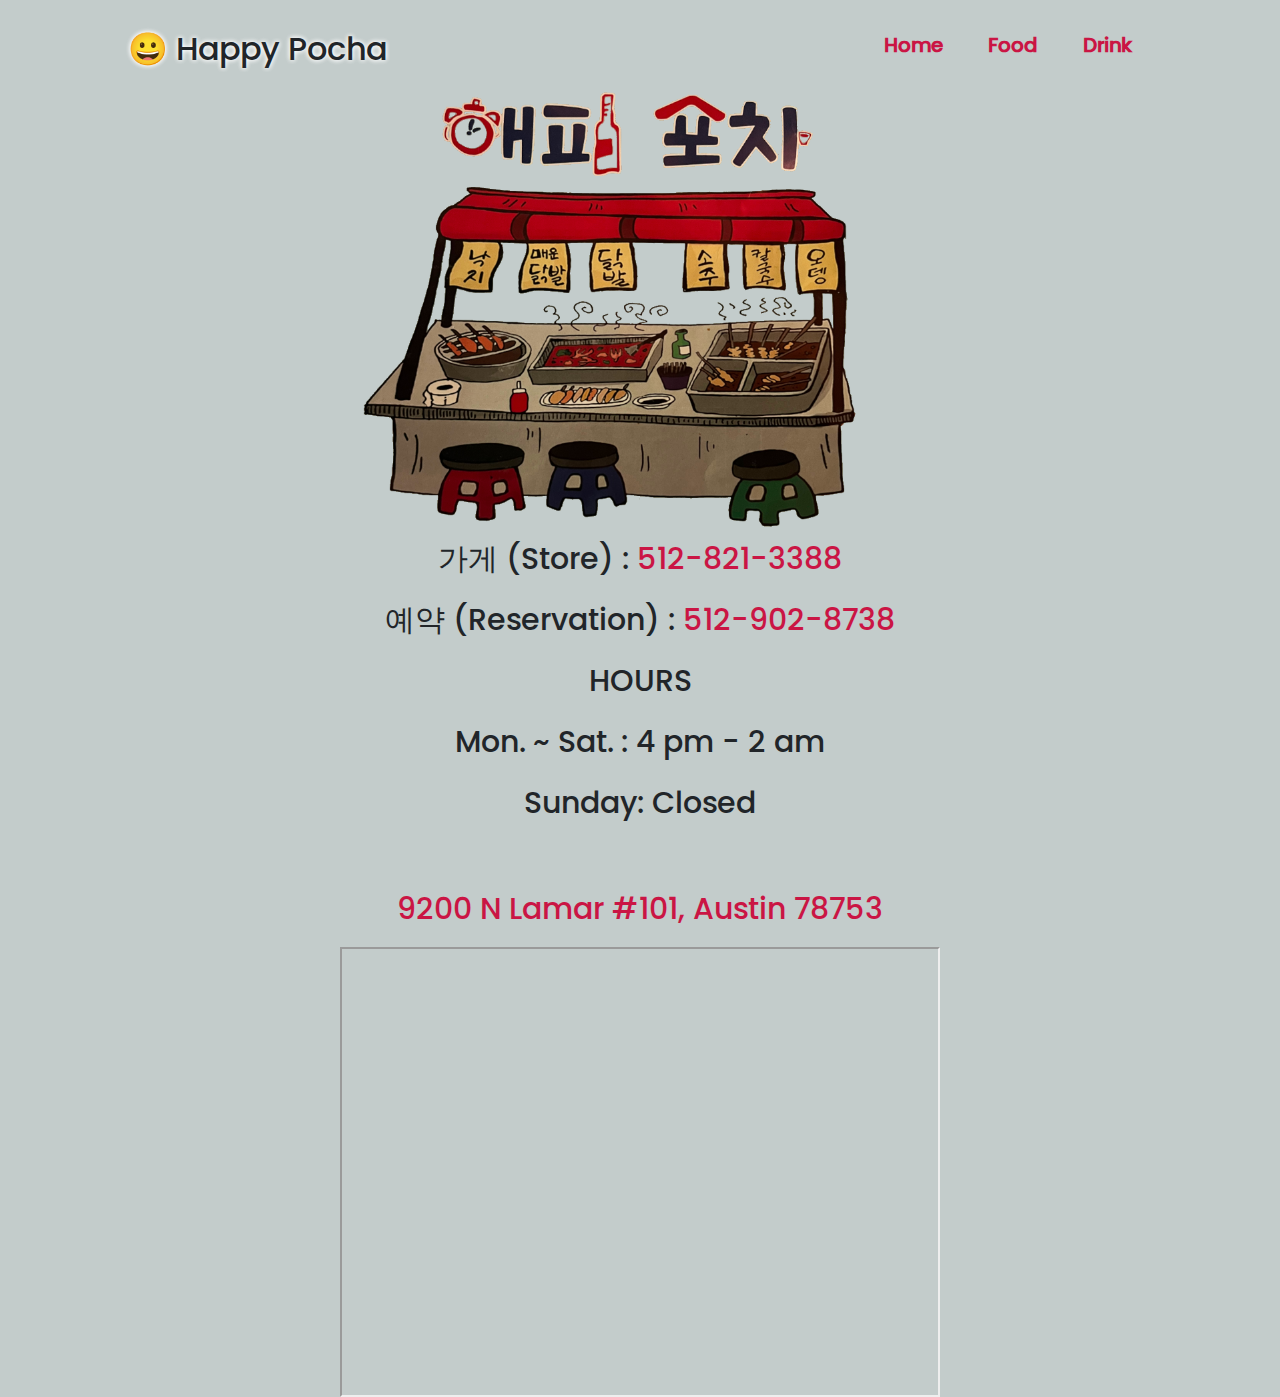
<file: index.html>
<!DOCTYPE html>
<html lang="en">
  <head>
    <!-- Required meta tags -->
    <meta charset="utf-8">
    <link rel="shortcut icon" href="static/happy.ico">
    <meta name="viewport" content="width=device-width, initial-scale=1, shrink-to-fit=no">
    <link rel="canonical" href="https://www.happypocha.com">
    <meta property="og:site_name" content="HAPPY POCHA">
    <meta property="og:title" content="HAPPY POCHA">
    <meta property="og:url" content="https://www.happypocha.com">
    <meta property="og:type" content="website">
    <meta property="og:description" content="Happy Pocha Makes You Smile. 9200 N Lamar #101, Austin 78753">
    <meta itemprop="name" content="HAPPY POCHA">
    <meta itemprop="url" content="https://www.happypocha.com">
    <meta itemprop="description" content="Happy Pocha Makes You Smile. 9200 N Lamar #101, Austin 78753">
    <link rel="stylesheet" href="index.css">
    <!-- Bootstrap CSS -->
    <link rel="stylesheet" href="https://stackpath.bootstrapcdn.com/bootstrap/4.3.1/css/bootstrap.min.css" crossorigin="anonymous">
    <title>Happy Pocha Korean Pub</title>
  </head>

<body>    

<div class="top-nav">
  <nav class="happy-nav">
    <h2>😀&nbsp;Happy&nbsp;<span>Pocha</span></h2>
    <a class = "nav-flex">
      <ul>
        <li><a href="index.html">Home</a></li>
        <li><a href="food.html">Food</a></li>
        <li><a href="drink.html">Drink</a></li>
      </ul>
    </a>
  </nav>
</div>
<div class="happy-img-container">
  <img class="happy-img" src="static/splash-desktop.png" alt="Pocha">
  </img>
</div>
<div class="splash-about">
  <p align="center">가게&nbsp;(Store)&nbsp;:&nbsp;<a class="number" href="tel:+15128213388">512-821-3388</a></p>
  <p align="center">예약&nbsp;(Reservation)&nbsp;:&nbsp;<a class="number" href="tel:+15129028738">512-902-8738</a></p>
  <p align="center">HOURS</p>
  <p align="center">Mon. ~ Sat. : 4 pm - 2 am</p>
  <p align="center">Sunday: Closed</p><br>
  <p align="center"><a class="number" href="https://goo.gl/maps/qUUpuBGAzmF39JSp8">9200 N Lamar #101, Austin 78753</a></p>
  <div class="footer">
  <iframe width="600" height="450" loading="lazy" allowfullscreen
src="https://www.google.com/maps/embed/v1/place?q=place_id:ChIJGbwhTGzLRIYRSIgBWaP5H-Q&key=AIzaSyBYWxCT28cBpzP2ngdYfH8SNospix73oaU"></iframe>
<div>
  <div>
</div>

</body>
</html>
</file>
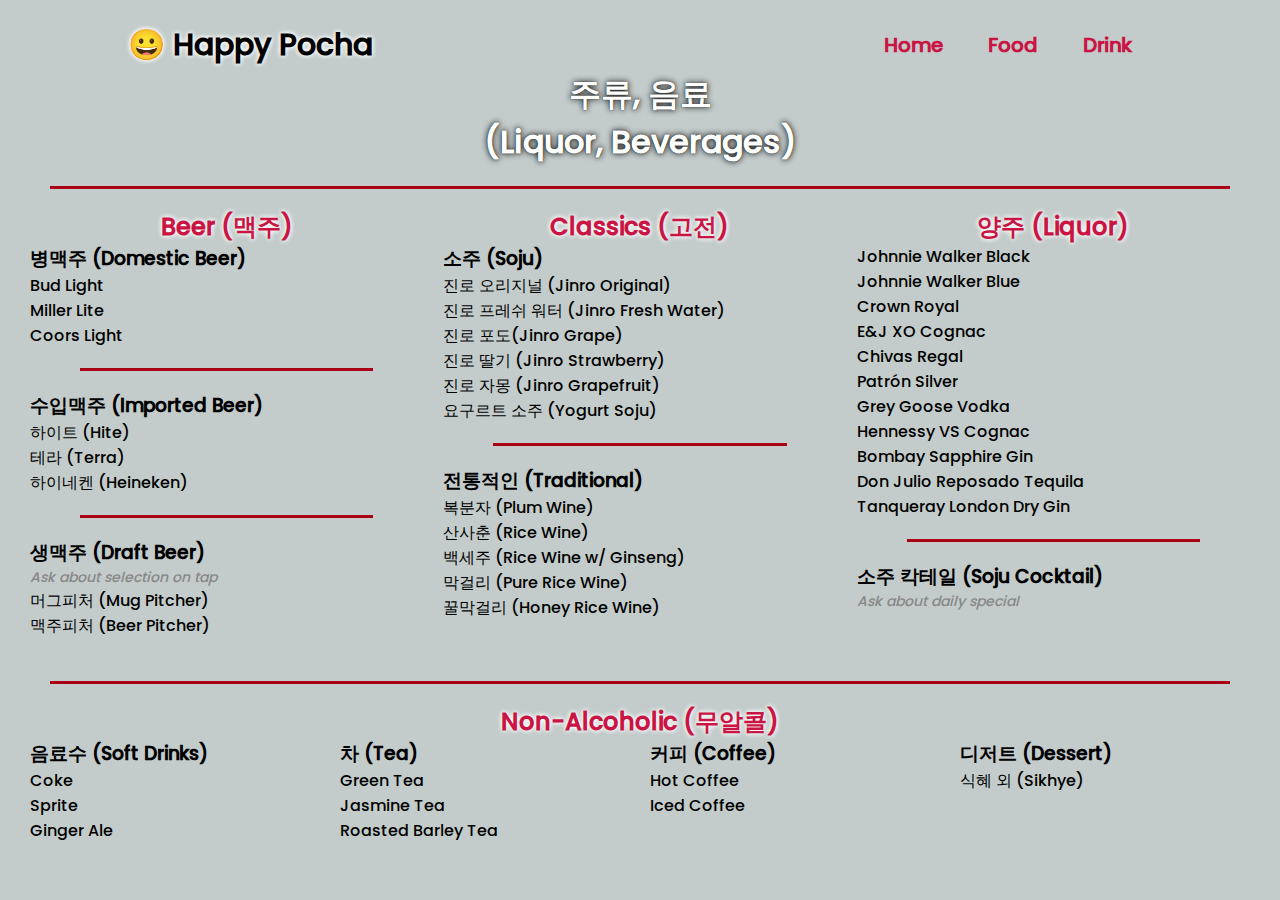
<file: drink.html>
<!DOCTYPE html>

<html>
<head>
    <!-- Required meta tags -->
    <meta charset="utf-8">
    <link rel="shortcut icon" href="static/happy.ico">
    <meta name="viewport" content="width=device-width, initial-scale=1, shrink-to-fit=no">
    <link rel="canonical" href="https://www.happypocha.com">
    <meta property="og:site_name" content="HAPPY POCHA">
    <meta property="og:title" content="HAPPY POCHA">
    <meta property="og:url" content="https://www.happypocha.com">
    <meta property="og:type" content="website">
    <meta property="og:description" content="Happy Pocha delivers authentic Korean pub fare that is sure to put a smile on your face. 9200 N Lamar #101, Austin 78753">
    <meta property="og:image:width" content="1500">
    <meta property="og:image:height" content="402">
    <meta itemprop="name" content="HAPPY POCHA">
    <meta itemprop="url" content="https://www.happypocha.com">
    <meta itemprop="description" content="Happy Pocha delivers authentic Korean pub fare that is sure to put a smile on your face. 9200 N Lamar #101, Austin 78753">
    <link rel="stylesheet" href="index.css">
    <!-- Bootstrap CSS -->
    <title>Happy Pocha Korean Pub</title>
  </head>

<body>
  <div>
  <div class="top-nav">
  <nav class="happy-nav">
    <h2 class="logo">😀&nbsp;Happy&nbsp;<span>Pocha</span></h2>
    <a class = "nav-flex">
      <ul align="center">
        <li><a href="index.html">Home</a></li>
        <li><a href="food.html">Food</a></li>
        <li><a href="drink.html">Drink</a></li>
      </ul>
    </a>
  </nav>
  </div>
  <h1 class="title">주류, 음료 <br>(Liquor, Beverages)</h1>
  <hr class ="menu-sep">
  <div class="alcohol-columns">
    <ul class="drink-menu">
      <h2 class="subtitle">Beer (맥주)</h2>
      <li><h3>병맥주 (Domestic Beer)</h3></li>
      <li><p>Bud Light</p></li>
      <li><p>Miller Lite</p></li>
      <li><p>Coors Light</p></li>
      <hr class="menu-sep">
      <li><h3>수입맥주 (Imported Beer)</h3></li>
      <li><p>하이트 (Hite)</p></li>
      <li><p>테라 (Terra)</p></li>
      <li><p>하이네켄 (Heineken)</p></li>
      <hr class="menu-sep">
      <li><h3>생맥주 (Draft Beer)</h3></li>
      <li><p class="yummy"> Ask about selection on tap</p></li>
      <li><p>머그피처 (Mug Pitcher)</p></li>
      <li><p>맥주피처 (Beer Pitcher)</p></li>
      <hr class="menu-sep-mobile">
    </ul>
    <ul class="drink-menu">
      <h2 class="subtitle">Classics (고전)</h2>
      <li><h3>소주 (Soju)</h3></li>
      <li><p>진로 오리지널 (Jinro Original)</p></li>
      <li><p>진로 프레쉬 워터 (Jinro Fresh Water)</p></li>
      <li><p>진로 포도(Jinro Grape)</p></li>
      <li><p>진로 딸기 (Jinro Strawberry)</p></li>
      <li><p>진로 자몽 (Jinro Grapefruit)</p></li>
      <li><p>요구르트 소주 (Yogurt Soju)</p></li>
      <hr class="menu-sep">
      <li><h3>전통적인 (Traditional)</h3></li>
      <li><p>복분자 (Plum Wine)</p></li>
      <li><p>산사춘 (Rice Wine)</p></li>
      <li><p>백세주 (Rice Wine w/ Ginseng)</p></li>
      <li><p>막걸리 (Pure Rice Wine)</p></li>
      <li><p>꿀막걸리 (Honey Rice Wine)</p></li>
      <hr class="menu-sep-mobile">
    </ul>
    <ul class="drink-menu">
      <h2 class="subtitle">양주 (Liquor)</h2>
      <li><p>Johnnie Walker Black</p></li>
      <li><p>Johnnie Walker Blue</p></li>
      <li><p>Crown Royal</p></li>
      <li><p>E&J XO Cognac</p></li>
      <li><p>Chivas Regal</p></li>
      <li><p>Patrón Silver</p></li>
      <li><p>Grey Goose Vodka</li></p>
      <li><p>Hennessy VS Cognac</li></p>
      <li><p>Bombay Sapphire Gin</li></p>
      <li><p>Don Julio Reposado Tequila</li></p>
      <li><p>Tanqueray London Dry Gin</li></p>
      <hr class="menu-sep"> 
      <li><h3>소주 칵테일 (Soju Cocktail)</h3></li>
      <li><p  class="yummy"> Ask about daily special</p></li>
    </ul>
  </div>
  <hr class ="menu-sep">
  <h2 class="subtitle">Non-Alcoholic (무알콜)</h2>
  <div class="dessert-columns">
    <ul class="drink-menu">
      <li><h3>음료수 (Soft Drinks)</h3></li>
      <li><p>Coke</p></li>
      <li><p>Sprite</p></li>
      <li><p>Ginger Ale</p></li>
      <hr class="menu-sep-mobile">
    </ul>
    <ul class="drink-menu">
      <li><h3>차 (Tea)</h3></li>
      <li><p>Green Tea</p></li>
      <li><p>Jasmine Tea</p></li>
      <li><p>Roasted Barley Tea</p></li>
      <hr class="menu-sep-mobile">
    </ul>
    <ul class="drink-menu">
      <li><h3>커피 (Coffee)</h3></li>
      <li><p>Hot Coffee</p></li>
      <li><p>Iced Coffee</p></li>
      <hr class="menu-sep-mobile">
    </ul>
    <ul class="drink-menu">
      <li><h3>디저트 (Dessert)</h3></li>
      <li><p>식혜 외 (Sikhye)</p></li>
    </ul>
  </div>
</body>

</html>
</file>
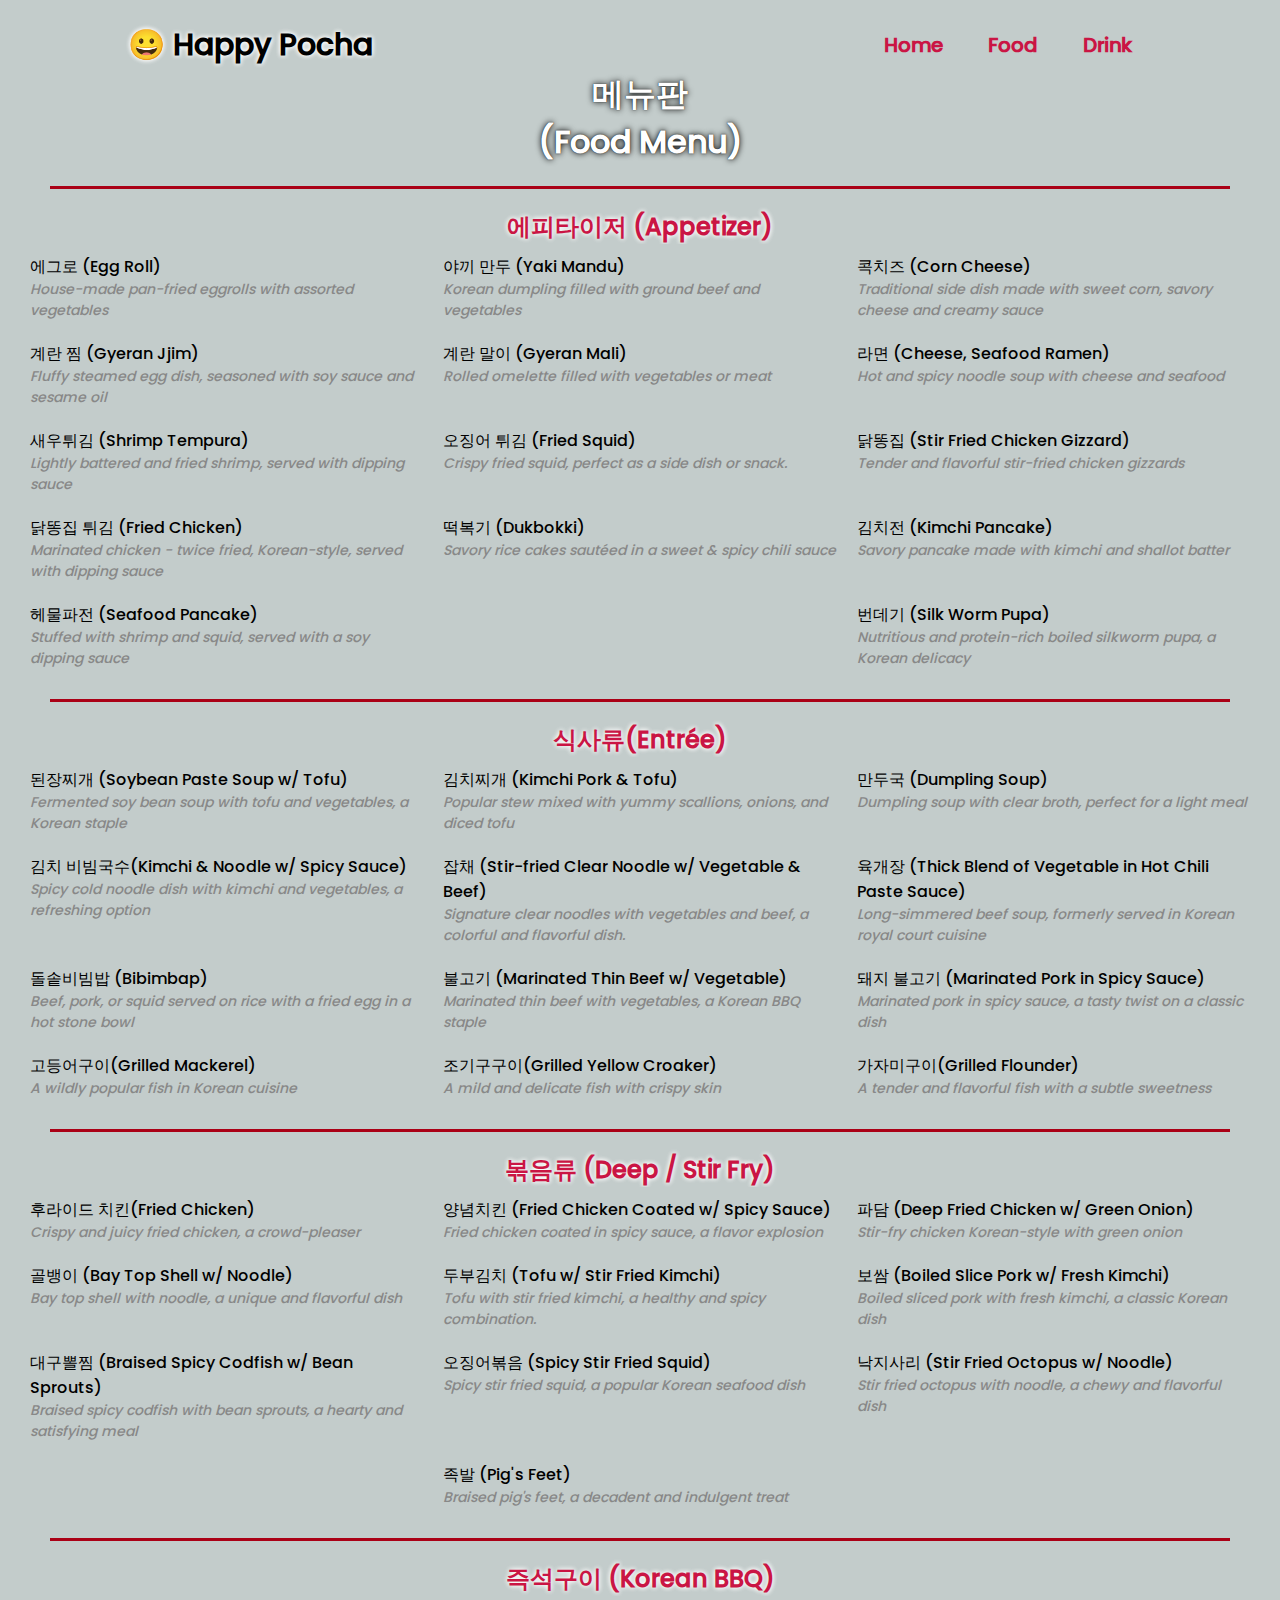
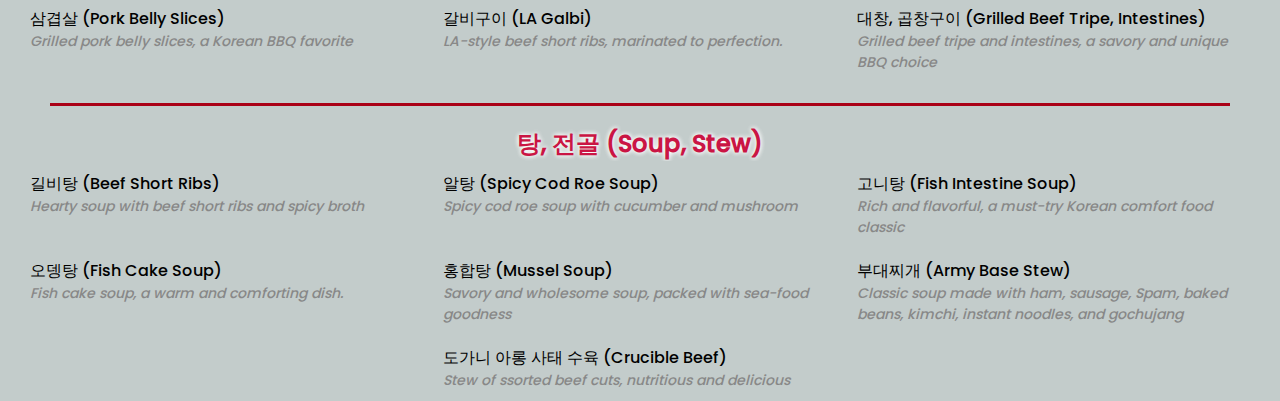
<file: food.html>
<!DOCTYPE html>

<html>
<head>
    <!-- Required meta tags -->
    <meta charset="utf-8">
    <link rel="shortcut icon" href="static/happy.ico">
    <meta name="viewport" content="width=device-width, initial-scale=1, shrink-to-fit=no">
    <link rel="canonical" href="https://www.happypocha.com">
    <meta property="og:site_name" content="HAPPY POCHA">
    <meta property="og:title" content="HAPPY POCHA">
    <meta property="og:url" content="https://www.happypocha.com">
    <meta property="og:type" content="website">
    <meta property="og:description" content="Happy Pocha delivers authentic Korean pub fare that is sure to put a smile on your face. 9200 N Lamar #101, Austin 78753">
    <meta property="og:image:width" content="1500">
    <meta property="og:image:height" content="402">
    <meta itemprop="name" content="HAPPY POCHA">
    <meta itemprop="url" content="https://www.happypocha.com">
    <meta itemprop="description" content="Happy Pocha delivers authentic Korean pub fare that is sure to put a smile on your face. 9200 N Lamar #101, Austin 78753">
    <link rel="stylesheet" href="index.css">
    <title>Food - Happy Pocha</title>
  </head>

<body>
  <div>
  <div class="top-nav">
  <nav class="happy-nav">
    <h2 class="logo">😀&nbsp;Happy&nbsp;<span>Pocha</span></h2>
    <a class = "nav-flex">
      <ul align="center">
        <li><a href="index.html">Home</a></li>
        <li><a href="food.html">Food</a></li>
        <li><a href="drink.html">Drink</a></li>
      </ul>
    </a>
  </nav>
  </div>
  <h1 class="title">메뉴판<br>(Food Menu)</h1>
  <hr class ="menu-sep">
  <h2 class="subtitle">에&#8288;피&#8288;타&#8288;이&#8288;저&nbsp;(Appetizer)</h2>
  <div class="container">
    <div class="row">
      <div class="col">에그로 (Egg Roll)
        <p class="yummy">House-made pan-fried eggrolls with assorted vegetables</p>
      </div>
      <div class="col">야끼 만두 (Yaki Mandu)
        <p class="yummy">Korean dumpling filled with ground beef and vegetables</p>
      </div>
      <div class="col">콕치즈 (Corn Cheese)
        <p class="yummy">Traditional side dish made with sweet corn, savory cheese and creamy sauce</p>
      </div>
    </div>
    <div class="row">
      <div class="col">계란 찜 (Gyeran Jjim)
        <p class="yummy"> Fluffy steamed egg dish, seasoned with soy sauce and sesame oil</p>
      </div>
      <div class="col">계란 말이 (Gyeran Mali)
        <p class="yummy"> Rolled omelette filled with vegetables or meat</p>
      </div>
      <div class="col">라면 (Cheese, Seafood Ramen)
        <p class="yummy"> Hot and spicy noodle soup with cheese and seafood</p>
      </div>
    </div>
    <div class="row">
      <div class="col">새우튀김 (Shrimp Tempura)
        <p class="yummy"> Lightly battered and fried shrimp, served with dipping sauce</p>
      </div>
      <div class="col">오징어 튀김 (Fried Squid)
        <p class="yummy"> Crispy fried squid, perfect as a side dish or snack.</p>
      </div>
      <div class="col">닭똥집 (Stir Fried Chicken Gizzard)
        <p class="yummy"> Tender and flavorful stir-fried chicken gizzards</p>
      </div>
    </div>
    <div class="row">
      <div class="col">닭똥집 튀김 (Fried Chicken)
        <p class="yummy"> Marinated chicken - twice fried, Korean-style,  served with dipping sauce</p>
      </div>
      <div class="col">떡복기 (Dukbokki)
        <p class="yummy"> Savory rice cakes sautéed in a sweet & spicy chili sauce</p>
      </div>
      <div class="col">김치전 (Kimchi Pancake)
        <p class="yummy"> Savory pancake made with kimchi and shallot batter</p>
      </div>
    </div>
    <div class="row">
      <div class="col">헤물파전 (Seafood Pancake)
        <p class="yummy"> Stuffed with shrimp and squid, served with a soy dipping sauce
      </p>
      </div>
      <div class="col"></div>
      <div class="col">번데기 (Silk Worm Pupa)
      <p class="yummy"> Nutritious and protein-rich boiled silkworm pupa, a Korean delicacy</p>
      </div>
    </div>
  </div>
  <hr class ="menu-sep">
  <h2 class="subtitle">식사류(Entrée)</h2>
  <div class="container">
    <div class="row">
      <div class="col">된장찌개 (Soybean Paste Soup w/ Tofu)
        <p class="yummy">Fermented soy bean soup with tofu and vegetables, a Korean staple</p>
      </div>
      <div class="col">김치찌개 (Kimchi Pork & Tofu)
        <p class="yummy">Popular stew mixed with yummy scallions, onions, and diced tofu</p>
      </div>
      <div class="col">만두국 (Dumpling Soup)
        <p class="yummy">Dumpling soup with clear broth, perfect for a light meal</p>
      </div>
    </div>
    <div class="row">
      <div class="col">김치 비빔국수(Kimchi & Noodle w/ Spicy Sauce)
        <p class="yummy">Spicy cold noodle dish with kimchi and vegetables, a refreshing option</p>
      </div>
      <div class="col">잡채 (Stir-fried Clear Noodle w/ Vegetable & Beef)
        <p class="yummy">Signature clear noodles with vegetables and beef, a colorful and flavorful dish.</p>
      </div>
      <div class="col">육개장 (Thick Blend of Vegetable in Hot Chili Paste Sauce)
        <p class="yummy">Long-simmered beef soup, formerly served in Korean royal court cuisine</p>
      </div>
    </div>
    <div class="row">
      <div class="col">돌솥비빔밥 (Bibimbap)
        <p class="yummy">
          Beef, pork, or squid served on rice with a fried egg in a hot stone bowl
        </p>
      </div>
      <div class="col">불고기 (Marinated Thin Beef w/ Vegetable)
        <p class="yummy"> Marinated thin beef with vegetables, a Korean BBQ staple</p>
      </div>
      <div class="col">돼지 불고기 (Marinated Pork in Spicy Sauce)
        <p class="yummy"> Marinated pork in spicy sauce, a tasty twist on a classic dish</p>
      </div>
    </div>
    <div class="row">
      <div class="col">고등어구이(Grilled Mackerel)
        <p class="yummy">A wildly popular fish in Korean cuisine</p>
      </div>
      <div class="col">조기구구이(Grilled Yellow Croaker)
        <p class="yummy">A mild and delicate fish with crispy skin</p>
      </div>
      <div class="col">가자미구이(Grilled Flounder)
        <p class="yummy">A tender and flavorful fish with a subtle sweetness</p>
      </div>
    </div>
  </div>
  <hr class ="menu-sep">
  <h2 class="subtitle">볶음류 (Deep / Stir Fry)</h2>
  <div class="container">
    <div class="row">
      <div class="col">후라이드 치킨(Fried Chicken)
        <p class="yummy">Crispy and juicy fried chicken, a crowd-pleaser</p>
      </div>
      <div class="col">양념치킨 (Fried Chicken Coated w/ Spicy Sauce)
        <p class="yummy">Fried chicken coated in spicy sauce, a flavor explosion</p>
      </div>
      <div class="col">파담 (Deep Fried Chicken w/ Green Onion)
        <p class="yummy">Stir-fry chicken Korean-style with green onion</p>
      </div>
    </div>
    <div class="row">
      <div class="col">골뱅이 (Bay Top Shell w/ Noodle)
        <p class="yummy">Bay top shell with noodle, a unique and flavorful dish</p>
      </div>
      <div class="col">두부김치 (Tofu w/ Stir Fried Kimchi)
        <p class="yummy">Tofu with stir fried kimchi, a healthy and spicy combination.</p>
      </div>
      <div class="col">보쌈 (Boiled Slice Pork w/ Fresh Kimchi)
        <p class="yummy">Boiled sliced pork with fresh kimchi, a classic Korean dish</p>
      </div>
    </div>
    <div class="row">
      <div class="col">대구뽈찜 (Braised Spicy Codfish w/ Bean Sprouts)
        <p class="yummy"> Braised spicy codfish with bean sprouts, a hearty and satisfying meal</p>
      </div>
      <div class="col">오징어볶음 (Spicy Stir Fried Squid)
        <p class="yummy"> Spicy stir fried squid, a popular Korean seafood dish</p>
      </div>
      <div class="col">낙지사리 (Stir Fried Octopus w/ Noodle)
        <p class="yummy"> Stir fried octopus with noodle, a chewy and flavorful dish</p>
      </div>
    </div>
    <div class="row">
      <div class="col"></div>
      <div class="col">족발 (Pig's Feet)
        <p class="yummy">Braised pig's feet, a decadent and indulgent treat</p>
      </div>
      <div class="col"></div>
    </div>
  </div>
  <hr class ="menu-sep">
  <h2 class="subtitle">즉석구이 (Korean BBQ)</h2>
  <div class="container">
    <div class="row">
      <div class="col">삼겹살 (Pork Belly Slices)
        <p class="yummy">Grilled pork belly slices, a Korean BBQ favorite</p>
      </div>
      <div class="col">갈비구이 (LA Galbi)
      <p class="yummy">LA-style beef short ribs, marinated to perfection.
      </div>
      <div class="col">대창, 곱창구이 (Grilled Beef Tripe, Intestines)
        <p class="yummy">Grilled beef tripe and intestines, a savory and unique BBQ choice</p>
      </div>
    </div>
  </div>
  <hr class ="menu-sep">
  <h2 class="subtitle">탕, 전골 (Soup, Stew)</h2>
  <div class="container">
    <div class="row">
        <div class="col">길비탕 (Beef Short Ribs)
          <p class="yummy">Hearty soup with beef short ribs and spicy broth</p>
        </div>
        <div class="col">알탕 (Spicy Cod Roe Soup)
          <p class="yummy">Spicy cod roe soup with cucumber and mushroom</p>
        </div>
        <div class="col">고니탕 (Fish Intestine Soup)
          <p class="yummy">Rich and flavorful, a must-try Korean comfort food classic</p>
        </div> 
    </div>
    <div class="row">
        <div class="col">오뎅탕 (Fish Cake Soup)
          <p class="yummy">
            Fish cake soup, a warm and comforting dish.
          </p>
        </div>
        <div class="col">홍합탕 (Mussel Soup)
          <p class="yummy">Savory and wholesome soup, packed with sea-food goodness</p>
        </div>
        <div class="col">부대찌개 (Army Base Stew)
          <p class="yummy">Classic soup made with ham, sausage, Spam, baked beans, kimchi, instant noodles, and gochujang
          </p>
        </div>
    </div>
    <div class="row">
      <div class="col"></div>
      <div class="col">도가니 아롱 사태 수육 (Crucible Beef)
        <p class="yummy">Stew of ssorted beef cuts, nutritious and delicious</p>
      </div>
      <div class="col"></div>
    </div>
  </div>
</body>

</html>
</file>
<file: index.css>
/*
J. Henny did it to 'em

Mon May  1 11:50:48 CDT 2023

*;*;*;*;*;*;*;*;*;*;*;*;*;*;*;*;*;*;*;*;*;*;*;*;*;*;*;*;*;*;*;*;*;*;*;*;*;*;*;*;*;*;*;*;*;*;*;*;*;*;*;*;*;*;*;*;*;*;*;*;*;*;*;*;
;*;*;*;*;*;*;*;*;*;*;*;*;*;*;*;*;*;*;*;*;*;*;*;*;*;*;*;*;*;*;*;*;*;*;*;*;*;*;*;*;*;*;*;*;*;*;*;*;*;*;*;*;*;*;*;*;*;*;*;*;*;*;*;*;
*;*;*;*;*;*;*;*;*;*;*;*;*;*;*;*;*;*;*;*;*;*;*;*;*;*;*;*;*;*;*;*;*;*;*;*;*;*;*;*;*;*;*;*;*;*;*;*;*;*;*;*;*;*;*;*;*;*;*;*;*;*;*;*;
;*;*;*;*;*;*;*;*;*;*;*;*;*;*;*;*;*;*;*;*;*;*;*;*;*;*;*;*;*;*;*;*;*;*;*;*;*;*;*;*;*;*;*;*;*;*;*;*;*;*;*;*;*;*;*;*;*;*;*;*;*;*;*;*;
*;*;*;*;*;*;*;*;*;*;*;*;*;*;*;*;*;*;*;*;*;*;*;*;*;*;*;*;*;*;*;*;*;*;*;*;*;*;*;*;*;*;*;*;*;*;*;*;*;*;*;*;*;*;*;*;*;*;*;*;*;*;*;*;
;*;*;*;*;*;*;*;*;*;*;*;*;*;*;*;*;*;*;*;*;*;*;*;*;*;*;*;*;*;*;*;*;*;*;*;*;*;*;*;*;*;*;*;*;*;*;*;*;*;*;*;*;*;*;*;*;*;*;*;*;*;*;*;*;
*;*;*;*;*;*;*;*;*;*;*;*;*;*;*;*;*;*;*;*;*;*;*;*;*;*;*;*;*;*;*;*;*;*;*;*;*;*;*;*;*;*;*;*;*;*;*;*;*;*;*;*;*;*;*;*;*;*;*;*;*;*;*;*;
;*;*;*;*;*;*;*;*;*;*;*;*;*;*;*;*;*;*;*;*;*;*;*;*;*;*;*;*;*;*;*;*;*;*;*;*;*;*;*;*;*;*;*;*;*;*;*;*;*;*;*;*;*;*;*;*;*;*;*;*;*;*;*;*;
*;*;*;*;*;*;*;*;*;*;*;*;*;*;*;*;*;*;*;*;*;*;*;*;*;*;*;*;*;*;*;*;*;*;*;*;*;*;*;*;*;*;*;*;*;*;*;*;*;*;*;*;*;*;*;*;*;*;*;*;*;*;*;*;
;*;*;*;*;*;*;*;*;*;*;*;*;*;*;*;*;*;*;*;*;*;*;*;*;*;*;*;*;*;*;*;*;*;*;*;*;*;*;*;*;*;*;*;*;*;*;*;*;*;*;*;*;*;*;*;*;*;*;*;*;*;*;*;*;
*;*;*;*;*;*;*;*;*;*;*;*;*;*;*;*;*;*;*;*;*;*;*;*;*;*;*;*;*;*;*;*;*;*;*;*;*;*;*;*;*;*;*;*;*;*;*;*;*;*;*;*;*;*;*;*;*;*;*;*;*;*;*;*;
;*;*;*;*;*;*;*;*;*;*;*;*;*;*;*;*;*;*;*;*;*;*;*;*;*;*;*;*;*;*;*;*;*;*;*;*;*;*;*;*;*;*;*;*;*;*;*;*;*;*;*;*;*;*;*;*;*;*;*;*;*;*;*;*;
*;*;*;*;*;*;*;*;*;*;*;*;*;*;*;*;*;*;*;*;*;*;*;*;*;*;*;*;*;*;*;*;*;*;*;*;*;*;*;*;*;*;*;*;*;*;*;*;*;*;*;*;*;*;*;*;*;*;*;*;*;*;*;*;
;*;*;*;*;*;*;*;*;*;*;*######;*;*;######*;*;*######;*;*;*;*;*;*;*;*;*;*;*;*;*;*;*;*;*;*;*;*;*;*;*;*;*;*;*;*;*;*;*;*;*;*;*;*;*;*;*
*;*;*;*;*;*;*;*;*;*;*;#;*;*#*;*;*#*;*;#;*;*;#;*;*#*;*;*;*;*;*;*;*;*;*;*;*;*;*;*;*;*;*;*;*;*;*;*;*;*;*;*;*;*;*;*;*;*;*;*;*;*;*;*;
;*;*;*;*;*;*;*;*;*;*;*#*;*;#;*;*;#;*;*#*;*;*#*;*;#;*;*;*;*;*;*;*;*;*;*;*;*;*;*;*;*;*;*;*;*;*;*;*;*;*;*;*;*;*;*;*;*;*;*;*;*;*;*;*;
*;*;*;*;*;*;*;*;*;*;*;#;*;*#*;*;*#*;*;#;*;*;#;*;*#*;*;*;*;*;*;*;*;*;*;*;*;*;*;*;*;*;*;*;*;*;*;*;*;*;*;*;*;*;*;*;*;*;*;*;*;*;*;*;
;*;*;*;*;*;*;*;*;*;*;*#*;*;#;*;*;#;*;*#*;*;*#*;*;#;*;*;*;*;*;*;*;*;*;*;*;*;*;*;*;*;*;*;*;*;*;*;*;*;*;*;*;*;*;*;*;*;*;*;*;*;*;*;*;
*;*;*;*;*;*;*;*;*;*;*;#;*;*#*;*;*#*;*;#;*;*;#;*;*#*;*;*;*;*;*;*;*;*;*;*;*;*;*;*;*;*;*;*;*;*;*;*;*;*;*;*;*;*;*;*;*;*;*;*;*;*;*;*;
;*;*;*;*;*;*;*;*;*;*;*#*;*;#;*;*;#;*;*#*;*;*#*;*;#;*;*;*;*;*;*;*;*;*;*;*;*;*;*;*;*;*;*;*;*;*;*;*;*;*;*;*;*;*;*;*;*;*;*;*;*;*;*;*;
*;*;*;*;*;*;*;*;*;*;*;#;*;*#*;*;*#*;*;#;*;*;#;*;*#*;*;*;*;*;*;*;*;*;*;*;*;*;*;*;*;*;*;*;*;*;*;*;*;*;*;*;*;*;*;*;*;*;*;*;*;*;*;*;
;*;*;*;*;*;*;*;*;*;*;*#*;*;#;*;*;#;*;*#*;*;*#*;*;#;*;*;*;*;*;*;*;*;*;*;*;*;*;*;*;*;*;*;*;*;*;*;*;*;*;*;*;*;*;*;*;*;*;*;*;*;*;*;*;
*;*;*;*;*;*;*;*;*;*;*;#;*;*#*;*;*#*;*;#;*;*;#;*;*#*;*;*;*;*;*;*;*;*;*;*;*;*;*;*;*;*;*;*;*;*;*;*;*;*;*;*;*;*;*;*;*;*;*;*;*;*;*;*;
;*;*;*;*;*;*;*;*;*;*;*#*;*;#;*;*;#;*;*#*;*;*#*;*;#;*;*;*;*;*;*;*;*;*;*;*;*;*;*;*;*;*;*;*;*;*;*;*;*;*;*;*;*;*;*;*;*;*;*;*;*;*;*;*;
*;*;*;*;*;*;*;*;*;*;*;#;*;*#*;*;*#*;*;#;*;*;#;*;*#*;*;*;*;*;*;*;*;*;*;*;*;*;*;*;*;*;*;*;*;*;*;*;*;*;*;*;*;*;*;*;*;*;*;*;*;*;*;*;
;*;*;*;*;*;*;*;*;*;*;*#*;*;#;*;*;#;*;*#*;*;*#*;*;#;*;*;*;*;*;*;*;*;*;*;*;*;*;*;*;*;*;*;*;*;*;*;*;*;*;*;*;*;*;*;*;*;*;*;*;*;*;*;*;
*;*;*;*;*;*;*;*;*;*;*;#;*;*#*;*;*#*;*;#;*;*;#;*;*#*;*;*;*;*;*;*;*;*;*;*;*;*;*;*;*;*;*;*;*;*;*;*;*;*;*;*;*;*;*;*;*;*;*;*;*;*;*;*;
;*;*;*;*;*;*;*;*;*;*;*#*;*;#;*;*;#;*;*#*;*;*#*;*;#;*;*;*;*;*;*;*;*;*;*;*;*;*;*;*;*;*;*;*;*;*;*;*;*;*;*;*;*;*;*;*;*;*;*;*;*;*;*;*;
*;*;*;*;*;*;*;*;*;*;*;#;*;*#*;*;*#*;*;#;*;*;#;*;*#*;*;*;*;*;*;*;*;*;*;*;*;*;*;*;*;*;*;*;*;*;*;*;*;*;*;*;*;*;*;*;*;*;*;*;*;*;*;*;
;*;*;*;*;*;*;*;*;*;*;*#*;*;#;*;*;#;*;*#*;*;*#*;*;#;*;*;*;*;*;*;*;*;*;*;*;*;*;*;*;*;*;*;*;*;*;*;*;*;*;*;*;*;*;*;*;*;*;*;*;*;*;*;*;
*;*;*;*;*;*;*;*;*;*;*;#;*;*#*;*;*#*;*;#;*;*;#;*;*#*;*;*;*;*;*;*;*;*;*;*;*;*;*;*;*;*;*;*;*;*;*;*;*;*;*;*;*;*;*;*;*;*;*;*;*;*;*;*;
;*;*;*;*;*;*;*;*;*;*;#*;*;#;*;*;*#*;*;#######*;*;#;*;*;*######*;*;*;*#;*;*;*;*;*;#;*;*;**;*;*;*;*;*;*;*;*;*;*;*;*;*;*;*;*;*;*;*;
*;*;*;*####;*;*;*;*;#;;*;#;*;*;*;#;*;*;*;*;*#*;*;#;*;*;#;*;*;*#*;*;*;#######;*;*;#######*;*;*#;*;*;*;#*;*;*;*;*;*;*;*;*;*;*;*;*;
;*;*;*;*#*;#;*;*;*;#;*;*#*;*;*;*;#;*;*;*;*;*#*;*;#;*;*;#;*;*;*#*;*;*;#;*;*;#;*;*;#;*;*;#*;*;*;#*;*;*#;*;*;*;*;*;*;*;*;*;*;*;*;*;
*;*;*;*;*#*;#*;*;*#*;*;#;*;*;*;*;#;*;*#######*;*;#;*;*;*######;*;*;*;#;*;*;#;*;*;#;*;*;#;*;*;*;#*;*#;*;*;*;*;*;*;*;*;*;*;*;*;*;*
;*;*;*;*;*#*;#;*;#;*;*#;*;*;*;*;*#*;*;#;*;*;#;*;*#*;*;*#*;*;*;*;*;*;*#*;*;*#*;*;*#*;*;*#;*;*;*;*#;#*;*;*;*;*;*;*;*;*;*;*;*;*;*;*
*;*;*;*;*;*#*;#;#;*;*#*;*;*;*;*;*#*;*;#;*;*;#;*;*#*;*;*#*;*;*;*;*;*;*#;*;*;#;*;*;#;*;*;#*;*;*;*;*#;*;*;*;*;*;*;*;*;*;*;*;*;*;*;*
;*;*;*;*;*;*#*;#;*;*#*;*;*;*;*;*;#;*;*#*;*;*#*;*;#;*;*;*#*;*;*;*;*;*;#;*;*;#*;*;*#;*;*;#;*;*;*;*#*;*;*;*;*;*;*;*;*;*;*;*;*;*;*;*;
*;*;*;*;*;*;*#*;*;*#*;*;*;*;*;*;*#*;*;#;*;*;#;*;*#*;*;*;*#*;*;*;*;*;*#;*;*;#*;*;*#;*;*;#;*;*;*;#;*;*;*;*;*;*;*;*;*;*;*;*;*;*;*;*
;*;*;*;*;*;*;*#####*;*;*;*;*;*;*;######*;*;*######;*;*;*;*####*;*;*;*#;*;*;#;*;*;#;*;*;#*;*;*;#;*;*;*;*;*;*;*;*;*;*;*;*;*;*;*;*;
*;*;*;*;*;*;*;*;*;*;*;*;*;*;*;*;*;*;*;*;*;*;*;*;*;*;*;*;*;*;*;*;*;*;*;*;*;*;*;*;*;*;*;*;*;*;*#*;*;*;*;*;*;*;*;*;*;*;*;*;*;*;*;*;
;*;*;*;*;*;*;*;*;*;*;*;*;*;*;*;*;*;*;*;*;*;*;*;*;*;*;*;*;*;*;*;*;*;*;*;*;*;*;*;*;*;*;*;*;*;*;*;*;*;*;*;*;*;*;*;*;*;*;*;*;*;*;*;*;
*;*;*;*;*;*;*;*;*;*;*;*;*;*;*;*;*;*;*;*;*;*;*;*;*;*;*;*;*;*;*;*;*;*;*;*;*;*;*;*;*;*;*;*;*;*;*;*;*;*;*;*;*;*;*;*;*;*;*;*;*;*;*;*;
;*;*;*;*;*;*;*;*;*;*;*;*;*;*;*;*;*;*;*;*;*;*;*;*;*;*;*;*;*;*;*;*;*;*;*;*;*;*;*;*;*;*;*;*;*;*;*;*;*;*;*;*;*;*;*;*;*;*;*;*;*;*;*;*;
*;*;*;*;*;*;*;*;*;*;*;*;*;*;*;*;*;*;*;*;*;*;*;*;*;*;*;*;*;*;*;*;*;*;*;*;*;*;*;*;*;*;*;*;*;*;*;*;*;*;*;*;*;*;*;*;*;*;*;*;*;*;*;*;

*/


@font-face {
     font-family: poppins-medium;
     src: url('static/Poppins-Medium.ttf');
}
 * {
     margin: 0;
     padding: 0;
     box-sizing: border-box;
     font-family: poppins-medium;
     background-color: #c3cccb;
}

.container {
  display: flex;
  flex-wrap: wrap;
  justify-content: space-between;
  padding: 0 20px; /* set padding to 20px left and right */
}

.row {
  display: flex;
  flex-wrap: wrap;
  width: 100%;
  margin-bottom: 0px;
}

.col {
  flex-basis: calc(100% / 3);
  padding: 10px;
  text-align: left;  /*Menu alignment*/
}

.col-bookend {
  flex-basis: calc(100% / 3);
  padding: 20px;
  text-align: center;  
}

.happy-img-container{
    height: auto;
}

.happy-img {
     width: 100%;
     background-size: cover;
     background-position: center;
     align:center;
}

.top-nav {
     font-size: 20px;
     height: auto;
}

.splash-about {
    font-size: 30px;
    height: auto;
    background-color: #c3cccb;
}

.happy-nav {
 display: flex;
 align-items: center;
 justify-content: space-between;
 padding-top: 20px;
 padding-left: 10%;
 padding-right: 10%;
}

.yummy {
  font-style: italic;
  font-size: 14px;
  font-weight: thin;
  color: #888888;
}


h1 {
  color: white;
  text-shadow: 0 0 6px black, 0 0 1px black;     
  text-align: center;
}

h2 {
    font-color: black;
    text-align: center;
    text-shadow: 0 0 5px white, 0 0 5px white;     
}

nav a {
     color: black;
}

ul {
    text-align: center;
    white-space:nowrap
}

nav ul li{
    flex-direction: row;
    text-decoration: none;
    display: inline-block;
    padding: 10px 20px;
}

nav ul li a{
     color: #ca1544;
     text-decoration: none;
     font-weight: bold;
}

nav ul li a:hover{
     color: white;
     transition: .3s;
}

.subtitle {
    color: #ca1544;
}
.number {
    text-decoration: none;
    color: #ca1544;
}

/*food and drink*/
.menu-sep {
  border: none;
  height: 3px;
  background-color: #aa0016;
  margin: 20px 0;
  margin-left: 50px;
  margin-right: 50px;
}

/*food and drink*/
.menu-sep-mobile {
  border: none;
  height: 3px;
  margin: 20px 0;
  margin-left: 50px;
  margin-right: 50px;
}
.alcohol-columns {
  column-count: 3;
  column-gap: 20px;
  padding: 0 30px; 
  break-inside: avoid; 
}

.dessert-columns {
  column-count: 4;
  column-gap: 20px;
  padding: 0 30px; 
}

.drink-menu {
  list-style-type: none; 
  padding: 0; 
  margin: 0; 
  break-inside: avoid-column;
  text-align: left;
}

.footer {
    display: flex;
    justify-content: center;
}

@media screen and (max-width: 650px) {
    nav {
        flex-direction: column;
        align-items: flex-start;
        padding: 10;
    }
    
    nav ul li a{
      font-size: 15px;
    }

    .splash-about {
         font-size: 15px;
         height: auto;
     }

    .show {
        display: block;
    }

    .happy-img {
        height: auto;
        overflow: hidden;
        width: 150%;
        margin: 0 -25%;
        background-position: center;
        align:center;
    }

    .title {
        font-size: 30px;
    }

    .subtitle {
        font-size: 20px;
    }
    
    .menu-sep {
        height: 2px;
    }
    .iframe {
        max-width: 100%;
        height: 112;
    }

    .row {
        flex-wrap: nowrap;
        flex-direction: column;
    }
    .col {
        flex-basis: calc(50% - 50px);
    }
    .dessert-columns {
        column-count: 1;
    }
    .alcohol-columns {
        column-count: 1;
    }
    .drink-menu {
        text-align: center;
    }

    .menu-sep-mobile, .menu-sep {
        visibility: hidden;
    }
}
</file>
